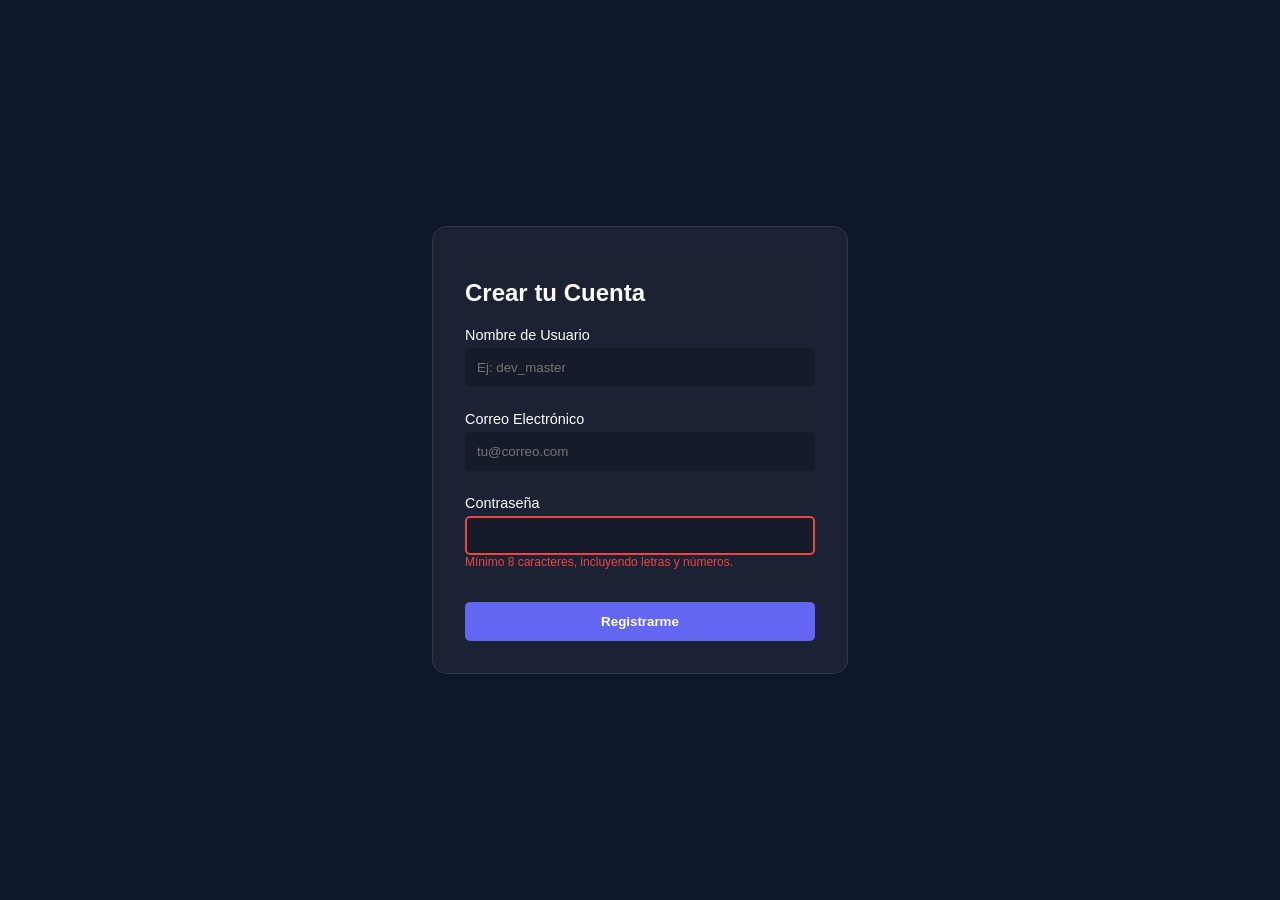
<file: EJEMPLO FORMULARIO/index.html>
<!DOCTYPE html>
<html lang="es">

<head>
    <meta charset="UTF-8">
    <meta name="viewport" content="width=device-width, initial-scale=1.0">

    <title>Taller: Formulario Pro</title>

    <link rel="stylesheet" href="styles.css">
    <script src="scripts.js" defer></script>
</head>

<body>

    <div class="contenedor-principal">

        <form id="formulario-registro" novalidate>

            <h2>Crear tu Cuenta</h2>

            <div class="datos-entrada">

                <label for="nombreusuario">Nombre de Usuario</label>

                <input
                    type="text"
                    id="nombreusuario"
                    placeholder="Ej: dev_master"
                    required
                    minlength="4"
                >

                <span class="mensaje-error">
                    El usuario debe tener al menos 4 caracteres.
                </span>

            </div>


            <div class="datos-entrada">

                <label for="correo">Correo Electrónico</label>

                <input
                    type="email"
                    id="correo"
                    placeholder="tu@correo.com"
                    required
                >

                <span class="mensaje-error">
                    Ingresa un correo electrónico válido.
                </span>

            </div>


            <div class="datos-entrada">

                <label for="contrasena">Contraseña</label>

                <input
                    type="password"
                    id="contrasena"
                    required
                    pattern="^(?=.*[A-Za-z])(?=.*\d)[A-Za-z\d]{8,}$"
                >

                <span class="mensaje-error">
                    Mínimo 8 caracteres, incluyendo letras y números.
                </span>

                <div class="nivel-seguridad" id="nivelseguridad"></div>

            </div>


            <button type="submit" id="botonenviar">
                Registrarme
            </button>

        </form>

    </div>

</body>

</html>
</file>
<file: EJEMPLO FORMULARIO/styles.css>
:root {

    --color-principal: #6366f1;
    --color-error: #ef4444;
    --color-exitoso: #22c55e;
    --color-fondo: #0f172a;

}


body {

    font-family: 'Segoe UI', sans-serif;

    background: var(--color-fondo);

    display: flex;

    justify-content: center;

    align-items: center;

    height: 100vh;

    margin: 0;

}


.contenedor-principal {

    background: rgba(255, 255, 255, 0.05);

    backdrop-filter: blur(10px);

    padding: 2rem;

    border-radius: 15px;

    border: 1px solid rgba(255, 255, 255, 0.1);

    width: 350px;

    color: white;

}


.datos-entrada {

    margin-bottom: 1.5rem;

    position: relative;

}


label {

    display: block;

    margin-bottom: 5px;

    font-size: 0.9rem;

}


input {

    width: 100%;

    padding: 10px;

    background: rgba(0, 0, 0, 0.2);

    border: 2px solid transparent;

    border-radius: 5px;

    color: white;

    box-sizing: border-box;

    transition: 0.3s;

}


/* El truco: Estilos basados en la validez */

input:focus {

    outline: none;

    border-color: var(--color-principal);

}


input:invalid:not(:placeholder-shown) {

    border-color: var(--color-error);

}


.mensaje-error {

    color: var(--color-error);

    font-size: 0.75rem;

    display: none;

}


input:invalid:not(:placeholder-shown) + .mensaje-error {

    display: block;

}


button {

    width: 100%;

    padding: 12px;

    background: var(--color-principal);

    border: none;

    color: white;

    font-weight: bold;

    border-radius: 5px;

    cursor: pointer;

}


.nivel-seguridad {

    height: 4px;

    width: 0%;

    background: var(--color-error);

    margin-top: 5px;

    transition: 0.5s;

}
</file>
